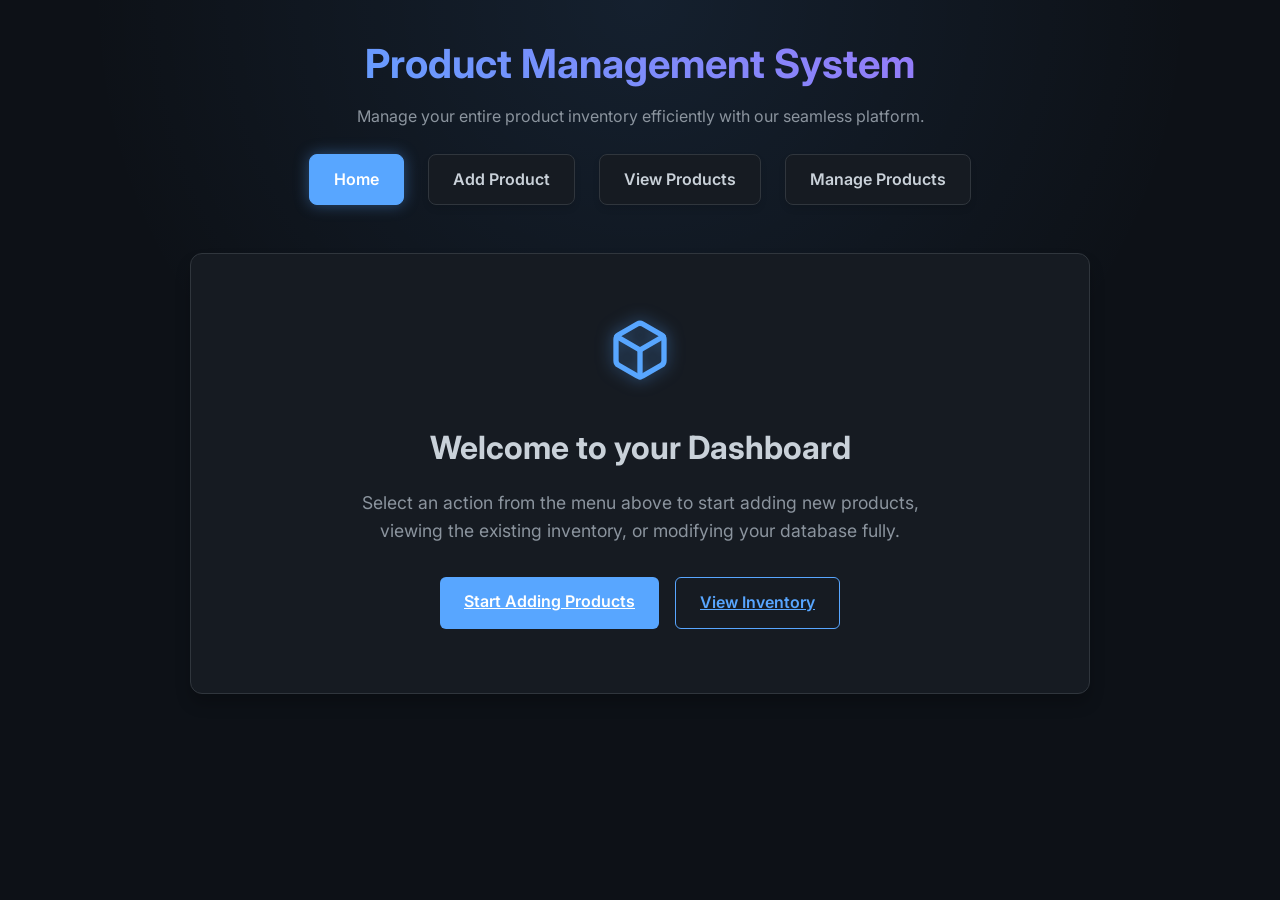
<file: frontend/index.html>
<!DOCTYPE html>
<html lang="en">
<head>
    <meta charset="UTF-8">
    <meta name="viewport" content="width=device-width, initial-scale=1.0">
    <title>Product Management System - Home</title>
    <link rel="stylesheet" href="index.css">
</head>
<body>
    <div class="container">
        <header>
            <h1>Product Management System</h1>
            <p style="color: var(--text-muted);">Manage your entire product inventory efficiently with our seamless platform.</p>
            <nav class="nav-menu">
                <a href="index.html" class="nav-link active">Home</a>
                <a href="add.html" class="nav-link">Add Product</a>
                <a href="view.html" class="nav-link">View Products</a>
                <a href="manage.html" class="nav-link">Manage Products</a>
            </nav>
        </header>
        
        <main class="card" style="text-align: center; padding: 4rem 2rem;">
            <svg width="64" height="64" viewBox="0 0 24 24" fill="none" stroke="var(--primary-color)" stroke-width="2" stroke-linecap="round" stroke-linejoin="round" style="margin-bottom: 2rem; filter: drop-shadow(0 0 8px rgba(88, 166, 255, 0.5));">
                <path d="M21 16V8a2 2 0 0 0-1-1.73l-7-4a2 2 0 0 0-2 0l-7 4A2 2 0 0 0 3 8v8a2 2 0 0 0 1 1.73l7 4a2 2 0 0 0 2 0l7-4A2 2 0 0 0 21 16z"></path>
                <polyline points="3.27 6.96 12 12.01 20.73 6.96"></polyline>
                <line x1="12" y1="22.08" x2="12" y2="12"></line>
            </svg>
            <h2 style="font-size: 2rem; margin-bottom: 1rem;">Welcome to your Dashboard</h2>
            <p style="color: var(--text-muted); max-width: 600px; margin: 0 auto; font-size: 1.1rem; margin-bottom: 2rem;">
                Select an action from the menu above to start adding new products, viewing the existing inventory, or modifying your database fully.
            </p>
            <div style="display: flex; gap: 1rem; justify-content: center;">
                <a href="add.html" class="btn btn-primary" style="width: auto;">Start Adding Products</a>
                <a href="view.html" class="btn btn-secondary btn" style="width: auto;">View Inventory</a>
            </div>
        </main>
    </div>
</body>
</html>
</file>
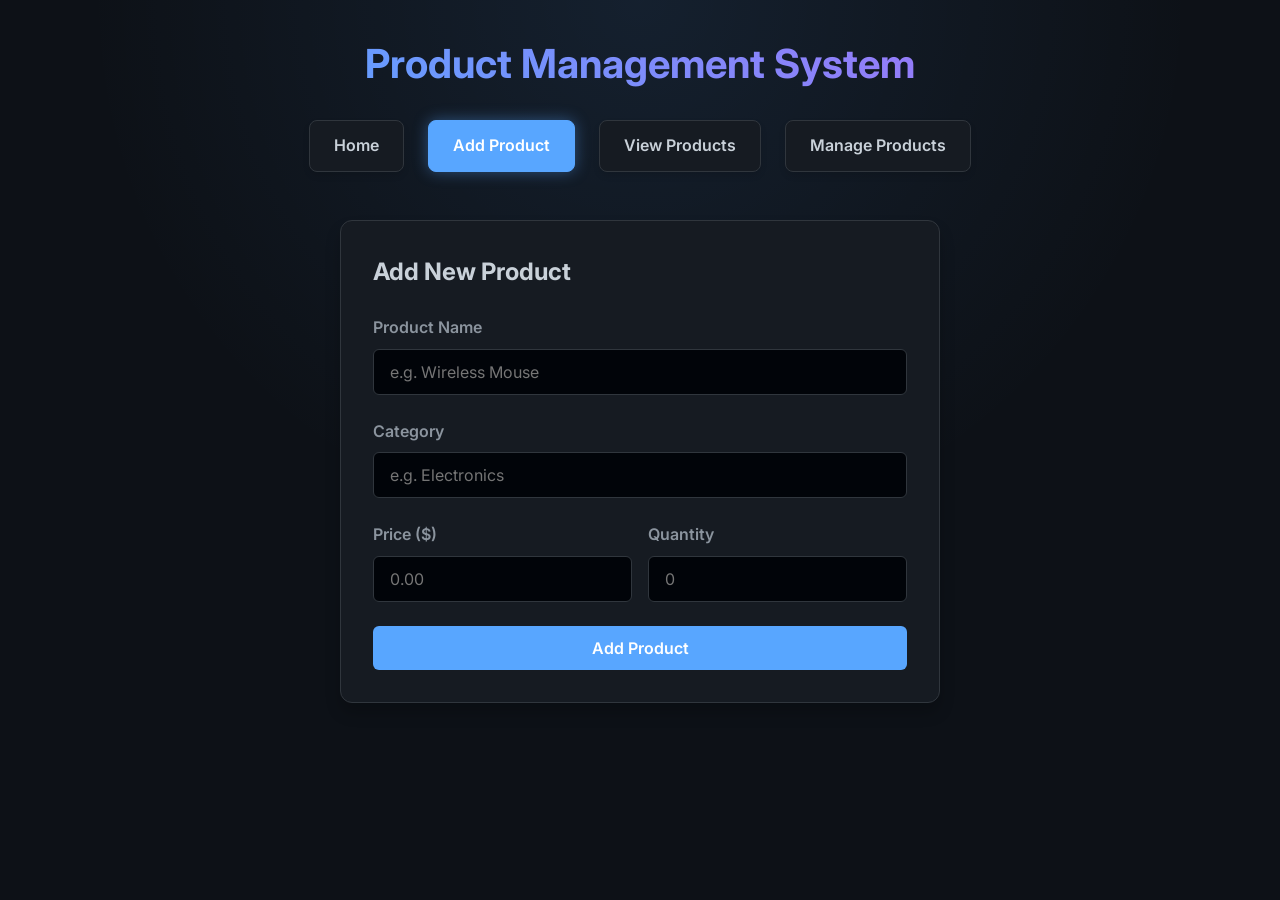
<file: frontend/add.html>
<!DOCTYPE html>
<html lang="en">
<head>
    <meta charset="UTF-8">
    <meta name="viewport" content="width=device-width, initial-scale=1.0">
    <title>Add Product - Product Management System</title>
    <link rel="stylesheet" href="index.css">
</head>
<body>
    <div class="container">
        <header>
            <h1>Product Management System</h1>
            <nav class="nav-menu">
                <a href="index.html" class="nav-link">Home</a>
                <a href="add.html" class="nav-link active">Add Product</a>
                <a href="view.html" class="nav-link">View Products</a>
                <a href="manage.html" class="nav-link">Manage Products</a>
            </nav>
        </header>

        <main class="card" style="max-width: 600px; margin: 0 auto;">
            <h2 style="margin-bottom: 1.5rem;">Add New Product</h2>
            <form id="addProductForm">
                <div class="form-group">
                    <label for="name">Product Name</label>
                    <input type="text" id="name" name="name" required placeholder="e.g. Wireless Mouse">
                </div>
                <div class="form-group">
                    <label for="category">Category</label>
                    <input type="text" id="category" name="category" required placeholder="e.g. Electronics">
                </div>
                <div style="display: flex; gap: 1rem;">
                    <div class="form-group" style="flex: 1;">
                        <label for="price">Price ($)</label>
                        <input type="number" id="price" name="price" step="0.01" min="0" required placeholder="0.00">
                    </div>
                    <div class="form-group" style="flex: 1;">
                        <label for="quantity">Quantity</label>
                        <input type="number" id="quantity" name="quantity" min="0" required placeholder="0">
                    </div>
                </div>
                <button type="submit" class="btn btn-primary" id="submitBtn">Add Product</button>
            </form>
            <div id="statusMessage" class="status-msg"></div>
        </main>
    </div>

    <script src="config.js"></script>
    <script>
        document.getElementById('addProductForm').addEventListener('submit', async function(e) {
            e.preventDefault();
            
            const submitBtn = document.getElementById('submitBtn');
            const statusMessage = document.getElementById('statusMessage');
            
            // Get form data
            const productData = {
                name: document.getElementById('name').value,
                category: document.getElementById('category').value,
                price: parseFloat(document.getElementById('price').value),
                quantity: parseInt(document.getElementById('quantity').value, 10)
            };
            
            submitBtn.textContent = 'Adding...';
            submitBtn.disabled = true;
            statusMessage.style.display = 'none';
            statusMessage.className = 'status-msg';
            
            try {
                const response = await fetch(`${API_BASE_URL}/create.php`, {
                    method: 'POST',
                    headers: {
                        'Content-Type': 'application/json'
                    },
                    body: JSON.stringify(productData)
                });
                
                const result = await response.json();
                
                if (result.status === 'success') {
                    statusMessage.textContent = 'Product successfully added!';
                    statusMessage.classList.add('status-success');
                    document.getElementById('addProductForm').reset();
                } else {
                    statusMessage.textContent = result.message || 'Error adding product.';
                    statusMessage.classList.add('status-error');
                }
            } catch (error) {
                console.error('Error:', error);
                statusMessage.textContent = 'Network error. Could not connect to the server.';
                statusMessage.classList.add('status-error');
            } finally {
                submitBtn.textContent = 'Add Product';
                submitBtn.disabled = false;
            }
        });
    </script>
</body>
</html>
</file>
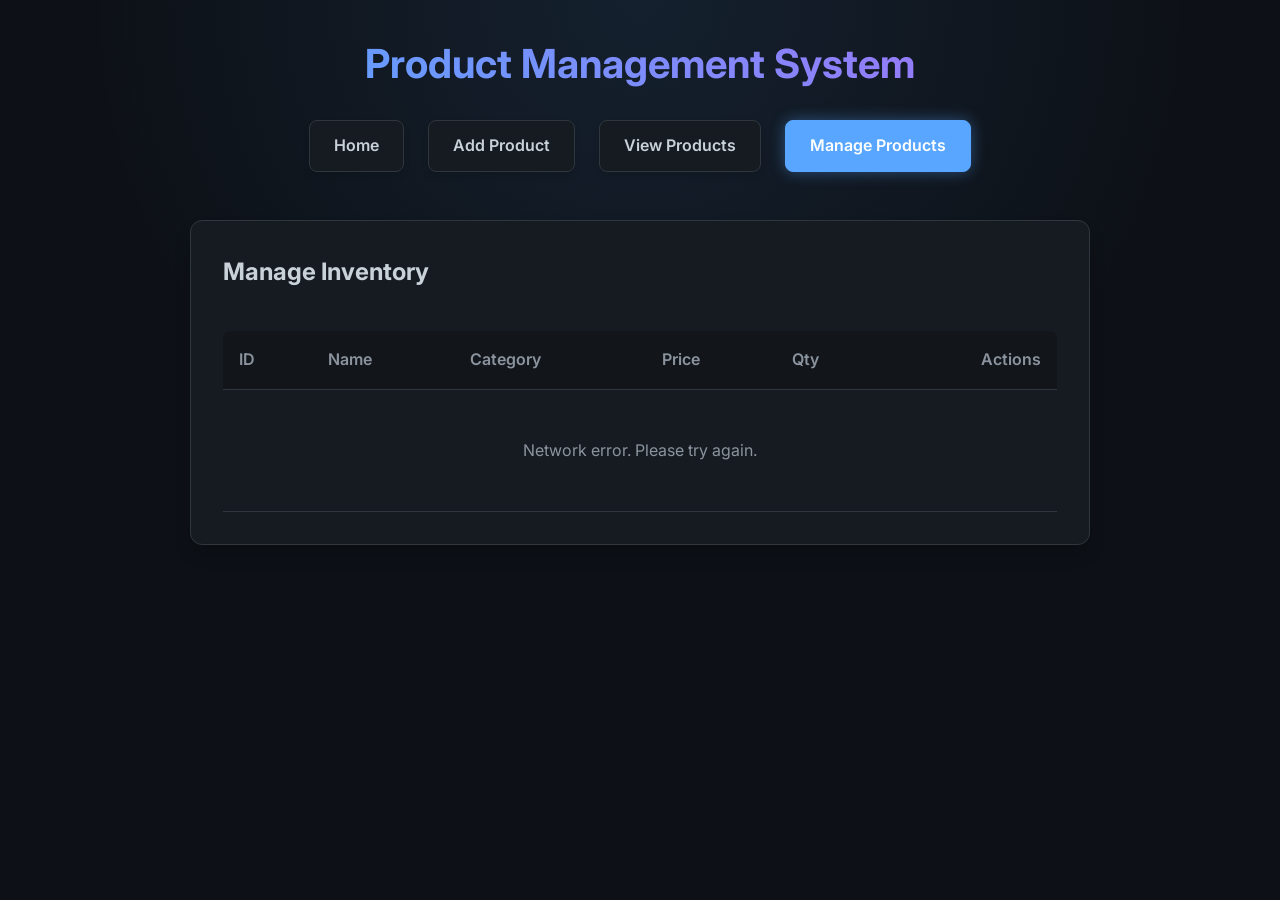
<file: frontend/manage.html>
<!DOCTYPE html>
<html lang="en">
<head>
    <meta charset="UTF-8">
    <meta name="viewport" content="width=device-width, initial-scale=1.0">
    <title>Manage Products - Product Management System</title>
    <link rel="stylesheet" href="index.css">
    <style>
        .actions { white-space: nowrap; text-align: right; }
        .actions .btn { margin-left: 0.5rem; }
    </style>
</head>
<body>
    <div class="container">
        <header>
            <h1>Product Management System</h1>
            <nav class="nav-menu">
                <a href="index.html" class="nav-link">Home</a>
                <a href="add.html" class="nav-link">Add Product</a>
                <a href="view.html" class="nav-link">View Products</a>
                <a href="manage.html" class="nav-link active">Manage Products</a>
            </nav>
        </header>

        <main class="card">
            <h2 style="margin-bottom: 1.5rem;">Manage Inventory</h2>
            <div id="statusMessage" class="status-msg"></div>
            
            <div style="overflow-x: auto;">
                <table id="productsTable">
                    <thead>
                        <tr>
                            <th>ID</th>
                            <th>Name</th>
                            <th>Category</th>
                            <th>Price</th>
                            <th>Qty</th>
                            <th style="text-align: right;">Actions</th>
                        </tr>
                    </thead>
                    <tbody id="productsBody">
                        <tr>
                            <td colspan="6" class="empty-state">Loading products...</td>
                        </tr>
                    </tbody>
                </table>
            </div>
        </main>
    </div>

    <!-- Edit Modal -->
    <div class="modal-overlay" id="editModalOverlay">
        <div class="modal" id="editModal">
            <div class="modal-header">
                <h2>Edit Product</h2>
                <button class="close-btn" onclick="closeEditModal()">&times;</button>
            </div>
            <form id="editProductForm">
                <input type="hidden" id="editId">
                <div class="form-group">
                    <label for="editName">Product Name</label>
                    <input type="text" id="editName" required>
                </div>
                <div class="form-group">
                    <label for="editCategory">Category</label>
                    <input type="text" id="editCategory" required>
                </div>
                <div style="display: flex; gap: 1rem;">
                    <div class="form-group" style="flex: 1;">
                        <label for="editPrice">Price ($)</label>
                        <input type="number" id="editPrice" step="0.01" min="0" required>
                    </div>
                    <div class="form-group" style="flex: 1;">
                        <label for="editQuantity">Quantity</label>
                        <input type="number" id="editQuantity" min="0" required>
                    </div>
                </div>
                <div id="editStatusMessage" class="status-msg" style="margin-top: 10px; margin-bottom: 10px;"></div>
                <div class="modal-footer">
                    <button type="button" class="btn btn-secondary" onclick="closeEditModal()">Cancel</button>
                    <button type="submit" class="btn btn-primary" id="saveBtn" style="width: auto;">Save Changes</button>
                </div>
            </form>
        </div>
    </div>

    <script src="config.js"></script>
    <script>
        document.addEventListener('DOMContentLoaded', loadProducts);

        const statusMessage = document.getElementById('statusMessage');
        const editModalOverlay = document.getElementById('editModalOverlay');
        const editStatusMessage = document.getElementById('editStatusMessage');

        // Close modal when clicking outside
        editModalOverlay.addEventListener('click', (e) => {
            if (e.target === editModalOverlay) closeEditModal();
        });

        async function loadProducts() {
            const tableBody = document.getElementById('productsBody');
            statusMessage.style.display = 'none';
            
            try {
                const response = await fetch(`${API_BASE_URL}/read.php`);
                const result = await response.json();
                
                if (result.status === 'success') {
                    const products = result.data;
                    tableBody.innerHTML = '';
                    
                    if (products.length === 0) {
                        tableBody.innerHTML = '<tr><td colspan="6" class="empty-state">No products found. Start by adding some!</td></tr>';
                        return;
                    }
                    
                    products.forEach(product => {
                        const tr = document.createElement('tr');
                        // Store the product object directly on the element for easy access during edit
                        tr.dataset.product = JSON.stringify(product);
                        tr.innerHTML = `
                            <td>#${product.id}</td>
                            <td style="font-weight: 600;">${product.name}</td>
                            <td>${product.category}</td>
                            <td>$${parseFloat(product.price).toFixed(2)}</td>
                            <td>${product.quantity}</td>
                            <td class="actions">
                                <button class="btn btn-sm btn-secondary" onclick="openEditModal(this)">Edit</button>
                                <button class="btn btn-sm btn-danger" onclick="deleteProduct(${product.id})">Delete</button>
                            </td>
                        `;
                        tableBody.appendChild(tr);
                    });
                } else {
                    tableBody.innerHTML = '<tr><td colspan="6" class="empty-state">Failed to load products.</td></tr>';
                    showStatus(result.message || 'Error loading products.', 'error');
                }
            } catch (error) {
                console.error('Error fetching products:', error);
                tableBody.innerHTML = `<tr><td colspan="6" class="empty-state">Network error. Please try again.</td></tr>`;
            }
        }

        function showStatus(message, type, targetElement = statusMessage) {
            targetElement.textContent = message;
            targetElement.className = 'status-msg status-' + type;
            targetElement.style.display = 'block';
            if(type === 'success') {
                setTimeout(() => { if(targetElement.style.display === 'block') targetElement.style.display = 'none'; }, 3000);
            }
        }

        async function deleteProduct(id) {
            if (!confirm(`Are you sure you want to delete product #${id}?`)) return;
            
            try {
                const response = await fetch(`${API_BASE_URL}/delete.php`, {
                    method: 'POST',
                    headers: { 'Content-Type': 'application/json' },
                    body: JSON.stringify({ id: id })
                });
                const result = await response.json();
                
                if (result.status === 'success') {
                    showStatus('Product deleted successfully.', 'success');
                    loadProducts();
                } else {
                    showStatus(result.message || 'Failed to delete product', 'error');
                }
            } catch (error) {
                console.error('Error:', error);
                showStatus('Network error while deleting.', 'error');
            }
        }

        function openEditModal(buttonEl) {
            const tr = buttonEl.closest('tr');
            const product = JSON.parse(tr.dataset.product);
            
            document.getElementById('editId').value = product.id;
            document.getElementById('editName').value = product.name;
            document.getElementById('editCategory').value = product.category;
            document.getElementById('editPrice').value = product.price;
            document.getElementById('editQuantity').value = product.quantity;
            
            editStatusMessage.style.display = 'none';
            editModalOverlay.classList.add('active');
        }

        function closeEditModal() {
            editModalOverlay.classList.remove('active');
            document.getElementById('editProductForm').reset();
        }

        document.getElementById('editProductForm').addEventListener('submit', async function(e) {
            e.preventDefault();
            
            const saveBtn = document.getElementById('saveBtn');
            const id = document.getElementById('editId').value;
            const productData = {
                id: parseInt(id, 10),
                name: document.getElementById('editName').value,
                category: document.getElementById('editCategory').value,
                price: parseFloat(document.getElementById('editPrice').value),
                quantity: parseInt(document.getElementById('editQuantity').value, 10)
            };
            
            saveBtn.textContent = 'Saving...';
            saveBtn.disabled = true;
            editStatusMessage.style.display = 'none';
            
            try {
                const response = await fetch(`${API_BASE_URL}/update.php`, {
                    method: 'POST',
                    headers: { 'Content-Type': 'application/json' },
                    body: JSON.stringify(productData)
                });
                
                const result = await response.json();
                
                if (result.status === 'success') {
                    showStatus('Product updated successfully!', 'success', editStatusMessage);
                    setTimeout(() => {
                        closeEditModal();
                        showStatus('Product updated successfully.', 'success');
                        loadProducts();
                    }, 1000);
                } else {
                    showStatus(result.message || 'Error updating product.', 'error', editStatusMessage);
                }
            } catch (error) {
                console.error('Error:', error);
                showStatus('Network error. Could not save changes.', 'error', editStatusMessage);
            } finally {
                saveBtn.textContent = 'Save Changes';
                saveBtn.disabled = false;
            }
        });
    </script>
</body>
</html>
</file>
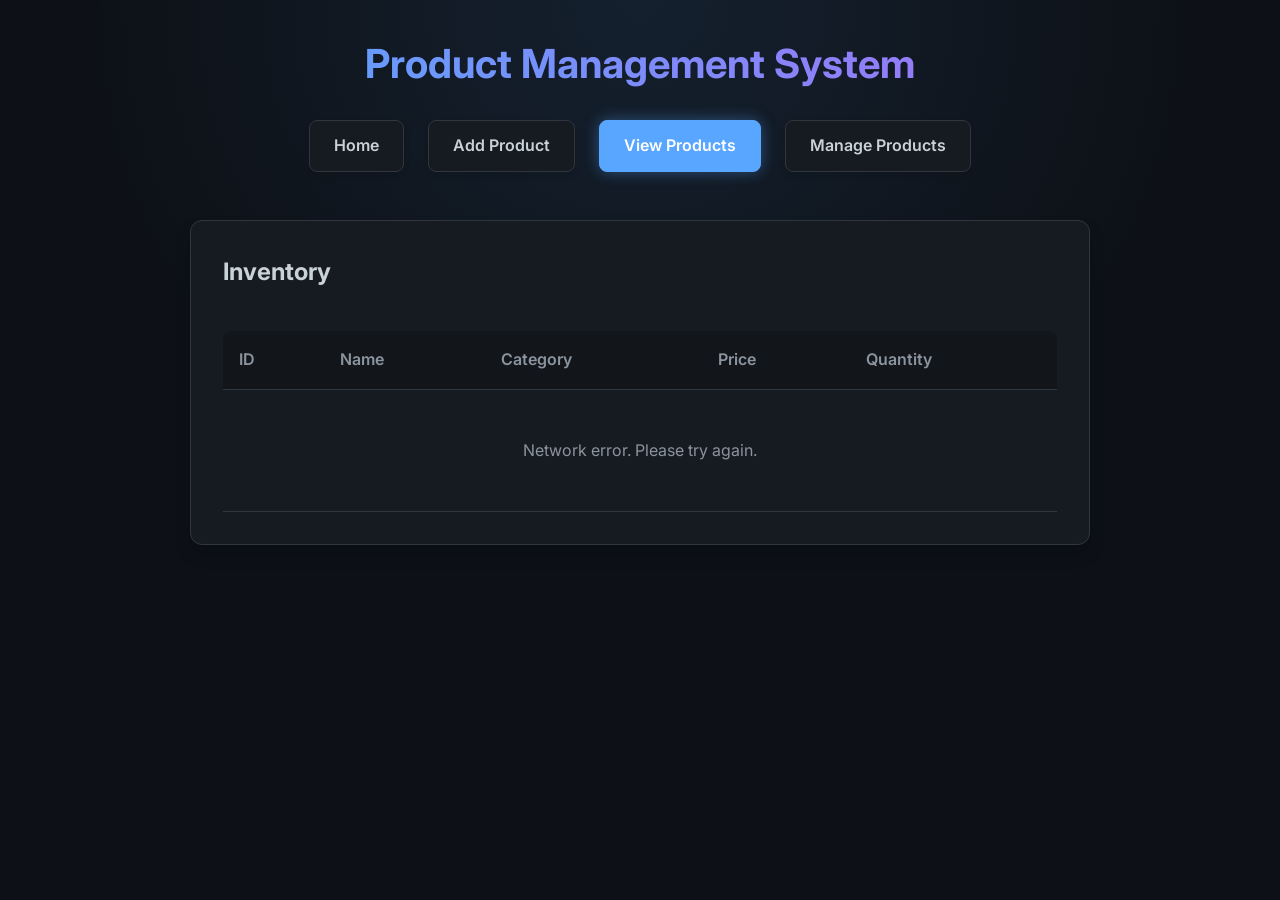
<file: frontend/view.html>
<!DOCTYPE html>
<html lang="en">
<head>
    <meta charset="UTF-8">
    <meta name="viewport" content="width=device-width, initial-scale=1.0">
    <title>View Products - Product Management System</title>
    <link rel="stylesheet" href="index.css">
</head>
<body>
    <div class="container">
        <header>
            <h1>Product Management System</h1>
            <nav class="nav-menu">
                <a href="index.html" class="nav-link">Home</a>
                <a href="add.html" class="nav-link">Add Product</a>
                <a href="view.html" class="nav-link active">View Products</a>
                <a href="manage.html" class="nav-link">Manage Products</a>
            </nav>
        </header>

        <main class="card">
            <h2 style="margin-bottom: 1.5rem;">Inventory</h2>
            <div id="statusMessage" class="status-msg"></div>
            
            <div style="overflow-x: auto;">
                <table id="productsTable">
                    <thead>
                        <tr>
                            <th>ID</th>
                            <th>Name</th>
                            <th>Category</th>
                            <th>Price</th>
                            <th>Quantity</th>
                        </tr>
                    </thead>
                    <tbody id="productsBody">
                        <tr>
                            <td colspan="5" class="empty-state">Loading products...</td>
                        </tr>
                    </tbody>
                </table>
            </div>
        </main>
    </div>

    <script src="config.js"></script>
    <script>
        document.addEventListener('DOMContentLoaded', loadProducts);

        async function loadProducts() {
            const tableBody = document.getElementById('productsBody');
            const statusMessage = document.getElementById('statusMessage');
            
            try {
                const response = await fetch(`${API_BASE_URL}/read.php`);
                const result = await response.json();
                
                if (result.status === 'success') {
                    const products = result.data;
                    tableBody.innerHTML = '';
                    
                    if (products.length === 0) {
                        tableBody.innerHTML = '<tr><td colspan="5" class="empty-state">No products found. Start by adding some!</td></tr>';
                        return;
                    }
                    
                    products.forEach(product => {
                        const tr = document.createElement('tr');
                        tr.innerHTML = `
                            <td>#${product.id}</td>
                            <td style="font-weight: 600;">${product.name}</td>
                            <td>${product.category}</td>
                            <td>$${parseFloat(product.price).toFixed(2)}</td>
                            <td>${product.quantity}</td>
                        `;
                        tableBody.appendChild(tr);
                    });
                } else {
                    tableBody.innerHTML = '<tr><td colspan="5" class="empty-state">Failed to load products.</td></tr>';
                    statusMessage.textContent = result.message || 'Error loading products.';
                    statusMessage.classList.add('status-error');
                    statusMessage.style.display = 'block';
                }
            } catch (error) {
                console.error('Error fetching products:', error);
                tableBody.innerHTML = `<tr><td colspan="5" class="empty-state">Network error. Please try again.</td></tr>`;
            }
        }
    </script>
</body>
</html>
</file>
<file: frontend/index.css>
@import url('https://fonts.googleapis.com/css2?family=Inter:wght@300;400;600;700&display=swap');

:root {
    --bg-color: #0d1117;
    --surface-color: #161b22;
    --text-color: #c9d1d9;
    --text-muted: #8b949e;
    --primary-color: #58a6ff;
    --primary-hover: #3182ce;
    --danger-color: #f85149;
    --danger-hover: #da3633;
    --border-color: #30363d;
    --input-bg: #010409;
    --glossy-overlay: rgba(255, 255, 255, 0.03);
    --shadow-sm: 0 4px 6px rgba(0,0,0,0.1);
    --shadow-md: 0 10px 15px rgba(0,0,0,0.2);
    --transition-speed: 0.3s;
}

* {
    box-sizing: border-box;
    margin: 0;
    padding: 0;
}

body {
    font-family: 'Inter', -apple-system, BlinkMacSystemFont, sans-serif;
    background-color: var(--bg-color);
    color: var(--text-color);
    line-height: 1.6;
    display: flex;
    flex-direction: column;
    align-items: center;
    min-height: 100vh;
    padding: 2rem;
    background-image: radial-gradient(circle at top, rgba(88, 166, 255, 0.1) 0%, transparent 50%);
}

.container {
    width: 100%;
    max-width: 900px;
    margin: 0 auto;
}

header {
    text-align: center;
    margin-bottom: 3rem;
    animation: fadeInDown 0.8s ease;
}

h1 {
    font-size: 2.5rem;
    font-weight: 700;
    margin-bottom: 0.5rem;
    background: -webkit-linear-gradient(45deg, var(--primary-color), #a371f7);
    -webkit-background-clip: text;
    background-clip: text;
    -webkit-text-fill-color: transparent;
}

.nav-menu {
    display: flex;
    justify-content: center;
    gap: 1.5rem;
    margin-top: 1.5rem;
}

.nav-link {
    text-decoration: none;
    color: var(--text-color);
    font-weight: 600;
    padding: 0.75rem 1.5rem;
    border-radius: 8px;
    background-color: var(--surface-color);
    border: 1px solid var(--border-color);
    transition: all var(--transition-speed) ease;
    box-shadow: var(--shadow-sm);
    position: relative;
    overflow: hidden;
}

.nav-link::before {
    content: '';
    position: absolute;
    top: 0; left: 0; right: 0; bottom: 0;
    background: var(--glossy-overlay);
    opacity: 0;
    transition: opacity var(--transition-speed) ease;
}

.nav-link:hover {
    transform: translateY(-2px);
    box-shadow: 0 8px 12px rgba(88, 166, 255, 0.15);
    border-color: var(--primary-color);
}

.nav-link:hover::before {
    opacity: 1;
}

.nav-link.active {
    background-color: var(--primary-color);
    color: #fff;
    border-color: var(--primary-color);
    box-shadow: 0 0 15px rgba(88, 166, 255, 0.4);
}

.card {
    background-color: var(--surface-color);
    border: 1px solid var(--border-color);
    border-radius: 12px;
    padding: 2rem;
    box-shadow: var(--shadow-md);
    animation: fadeInUp 0.5s ease;
}

/* Forms */
.form-group {
    margin-bottom: 1.5rem;
}

label {
    display: block;
    margin-bottom: 0.5rem;
    font-weight: 600;
    color: var(--text-muted);
}

input[type="text"],
input[type="number"] {
    width: 100%;
    padding: 0.75rem 1rem;
    background-color: var(--input-bg);
    border: 1px solid var(--border-color);
    border-radius: 6px;
    color: var(--text-color);
    font-family: 'Inter', sans-serif;
    font-size: 1rem;
    transition: border-color 0.2s ease, box-shadow 0.2s ease;
}

input:focus {
    outline: none;
    border-color: var(--primary-color);
    box-shadow: 0 0 0 3px rgba(88, 166, 255, 0.2);
}

.btn {
    display: inline-block;
    cursor: pointer;
    padding: 0.75rem 1.5rem;
    font-size: 1rem;
    font-weight: 600;
    border-radius: 6px;
    border: none;
    transition: all var(--transition-speed) ease;
    font-family: 'Inter', sans-serif;
}

.btn-primary {
    background-color: var(--primary-color);
    color: #fff;
    width: 100%;
}

.btn-primary:hover {
    background-color: var(--primary-hover);
    transform: translateY(-1px);
    box-shadow: 0 4px 12px rgba(88, 166, 255, 0.3);
}

.btn-sm {
    padding: 0.4rem 0.8rem;
    font-size: 0.85rem;
}

.btn-danger {
    background-color: transparent;
    color: var(--danger-color);
    border: 1px solid var(--danger-color);
}

.btn-danger:hover {
    background-color: var(--danger-color);
    color: white;
}

.btn-secondary {
    background-color: transparent;
    color: var(--primary-color);
    border: 1px solid var(--primary-color);
}

.btn-secondary:hover {
    background-color: var(--primary-color);
    color: white;
}

/* Tables */
table {
    width: 100%;
    border-collapse: separate;
    border-spacing: 0;
    margin-top: 1rem;
}

th, td {
    padding: 1rem;
    text-align: left;
    border-bottom: 1px solid var(--border-color);
}

th {
    background-color: rgba(0,0,0,0.2);
    font-weight: 600;
    color: var(--text-muted);
}

th:first-child { border-top-left-radius: 8px; }
th:last-child { border-top-right-radius: 8px; }

tr:hover td {
    background-color: rgba(255,255,255,0.02);
}

.status-msg {
    margin-top: 1rem;
    padding: 1rem;
    border-radius: 6px;
    text-align: center;
    display: none;
}
.status-success { background-color: rgba(46, 160, 67, 0.1); color: #3fb950; border: 1px solid rgba(46, 160, 67, 0.4); display: block; }
.status-error { background-color: rgba(248, 81, 73, 0.1); color: #f85149; border: 1px solid rgba(248, 81, 73, 0.4); display: block; }

.empty-state { text-align: center; padding: 3rem; color: var(--text-muted); }

/* Animations */
@keyframes fadeInDown {
    from { opacity: 0; transform: translateY(-20px); }
    to { opacity: 1; transform: translateY(0); }
}

@keyframes fadeInUp {
    from { opacity: 0; transform: translateY(20px); }
    to { opacity: 1; transform: translateY(0); }
}

/* Modals */
.modal-overlay {
    position: fixed; top: 0; left: 0; right: 0; bottom: 0;
    background: rgba(0,0,0,0.7);
    backdrop-filter: blur(4px);
    display: none; justify-content: center; align-items: center;
    z-index: 1000;
}
.modal { background: var(--surface-color); border: 1px solid var(--border-color); border-radius: 12px; padding: 2rem; width: 100%; max-width: 500px; box-shadow: var(--shadow-md); animation: fadeInUp 0.3s ease; }
.modal.active, .modal-overlay.active { display: flex; }
.modal-header { margin-bottom: 1.5rem; display: flex; justify-content: space-between; align-items: center; }
.modal-header h2 { font-size: 1.5rem; margin: 0; }
.close-btn { background: none; border: none; font-size: 1.5rem; color: var(--text-muted); cursor: pointer; }
.close-btn:hover { color: var(--text-color); }
.modal-footer { display: flex; justify-content: flex-end; gap: 1rem; margin-top: 1.5rem; }
</file>
